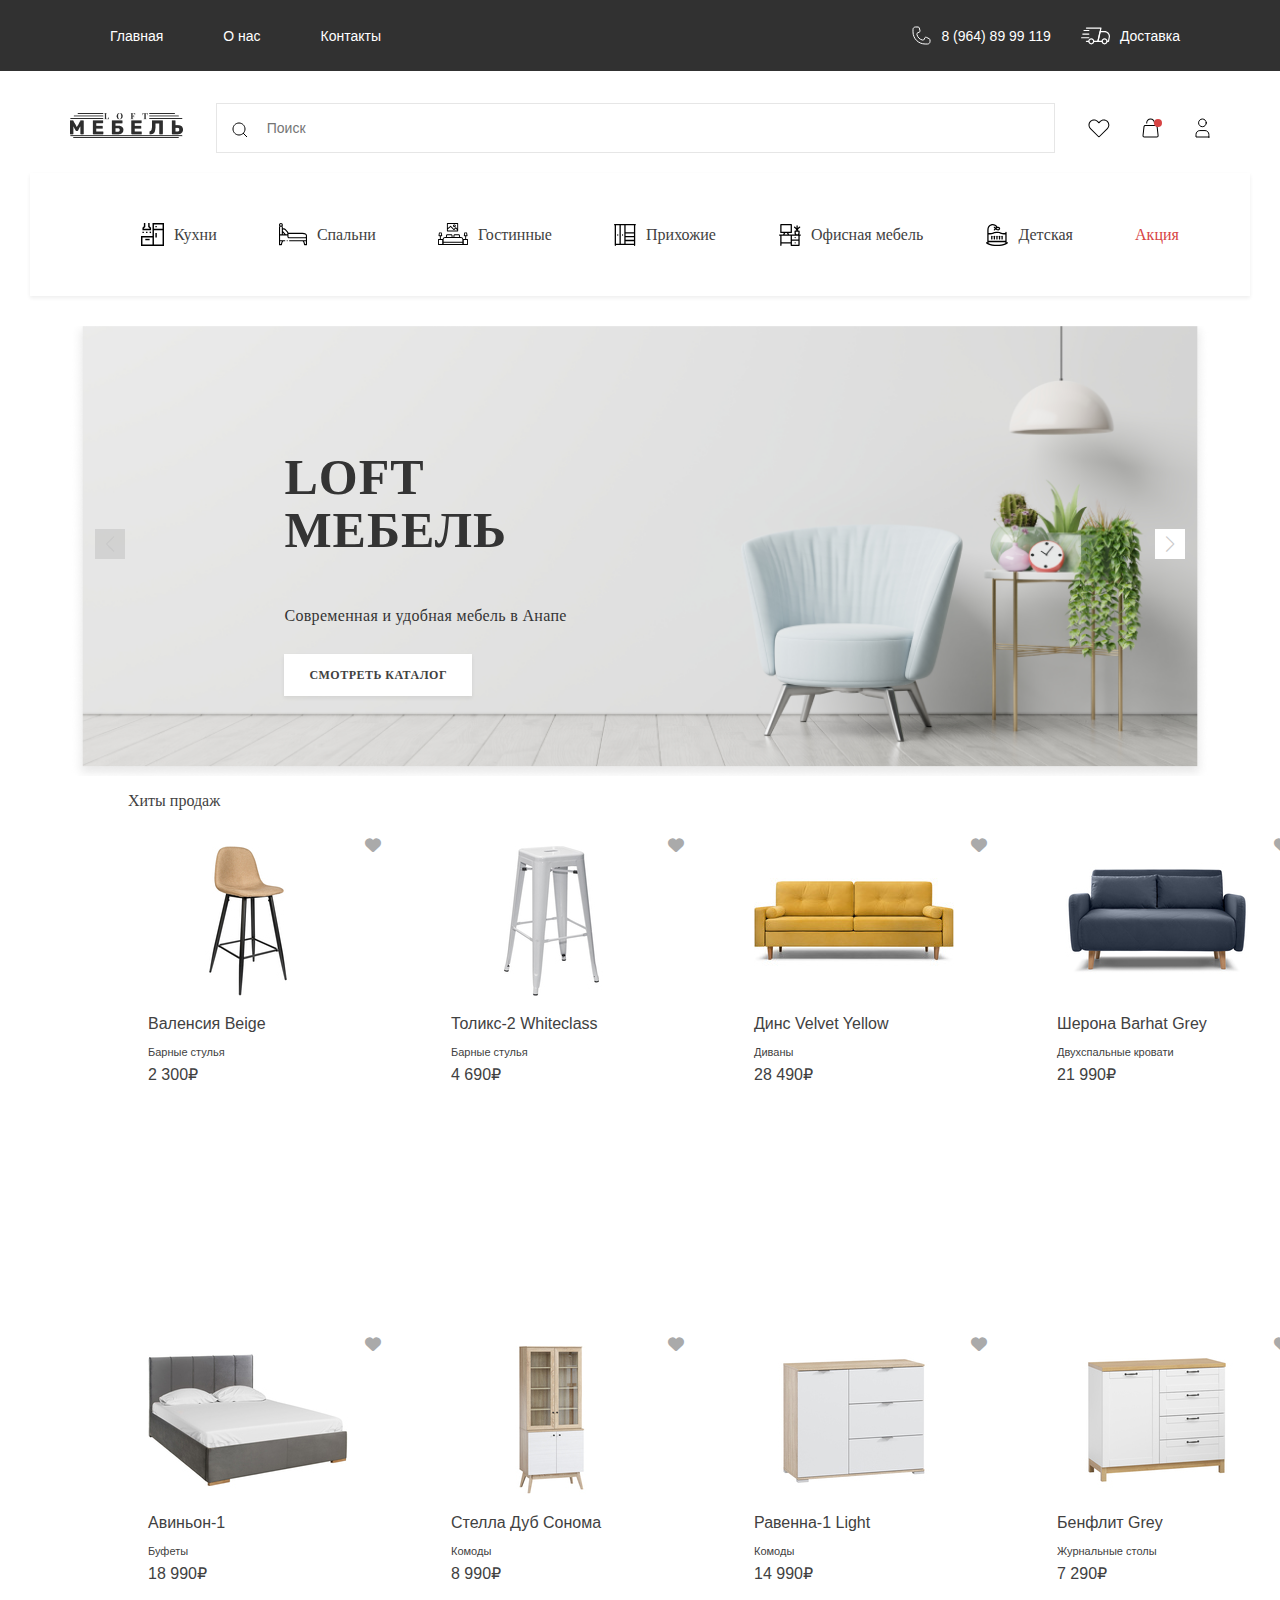
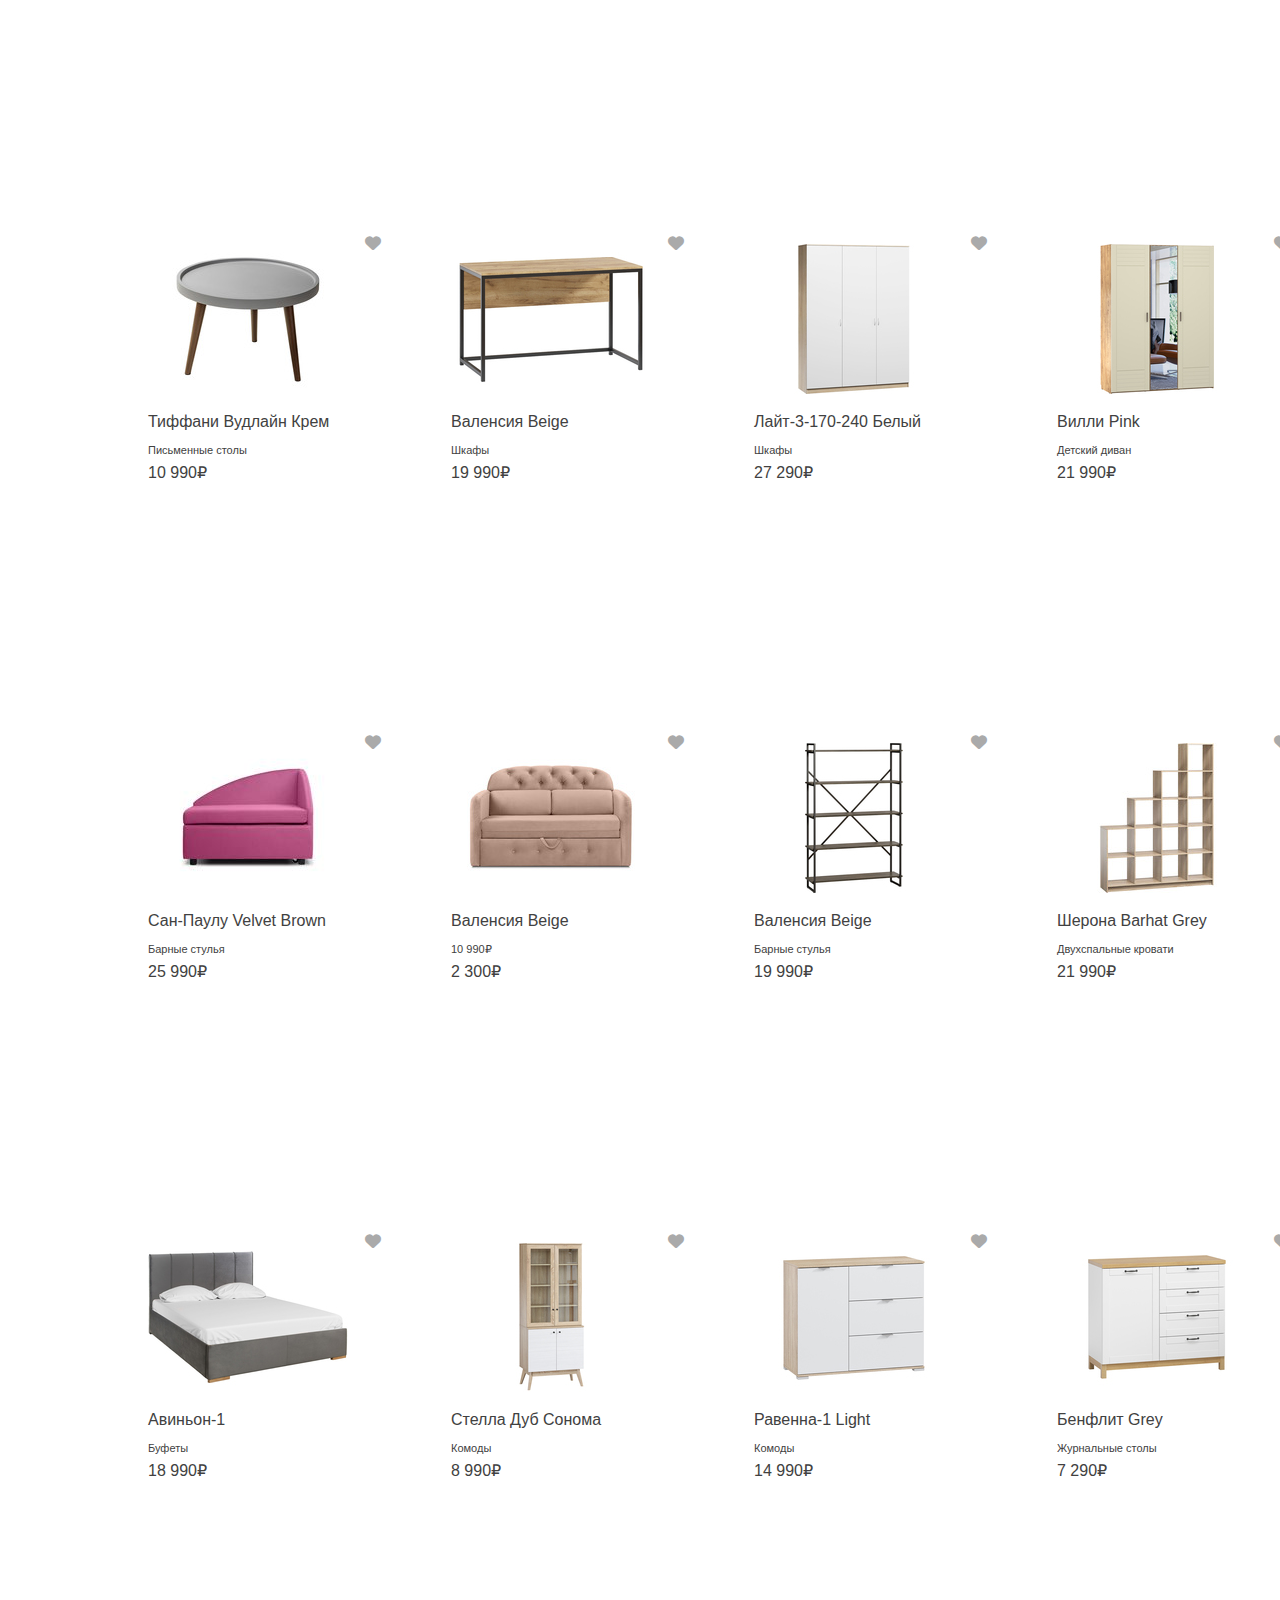
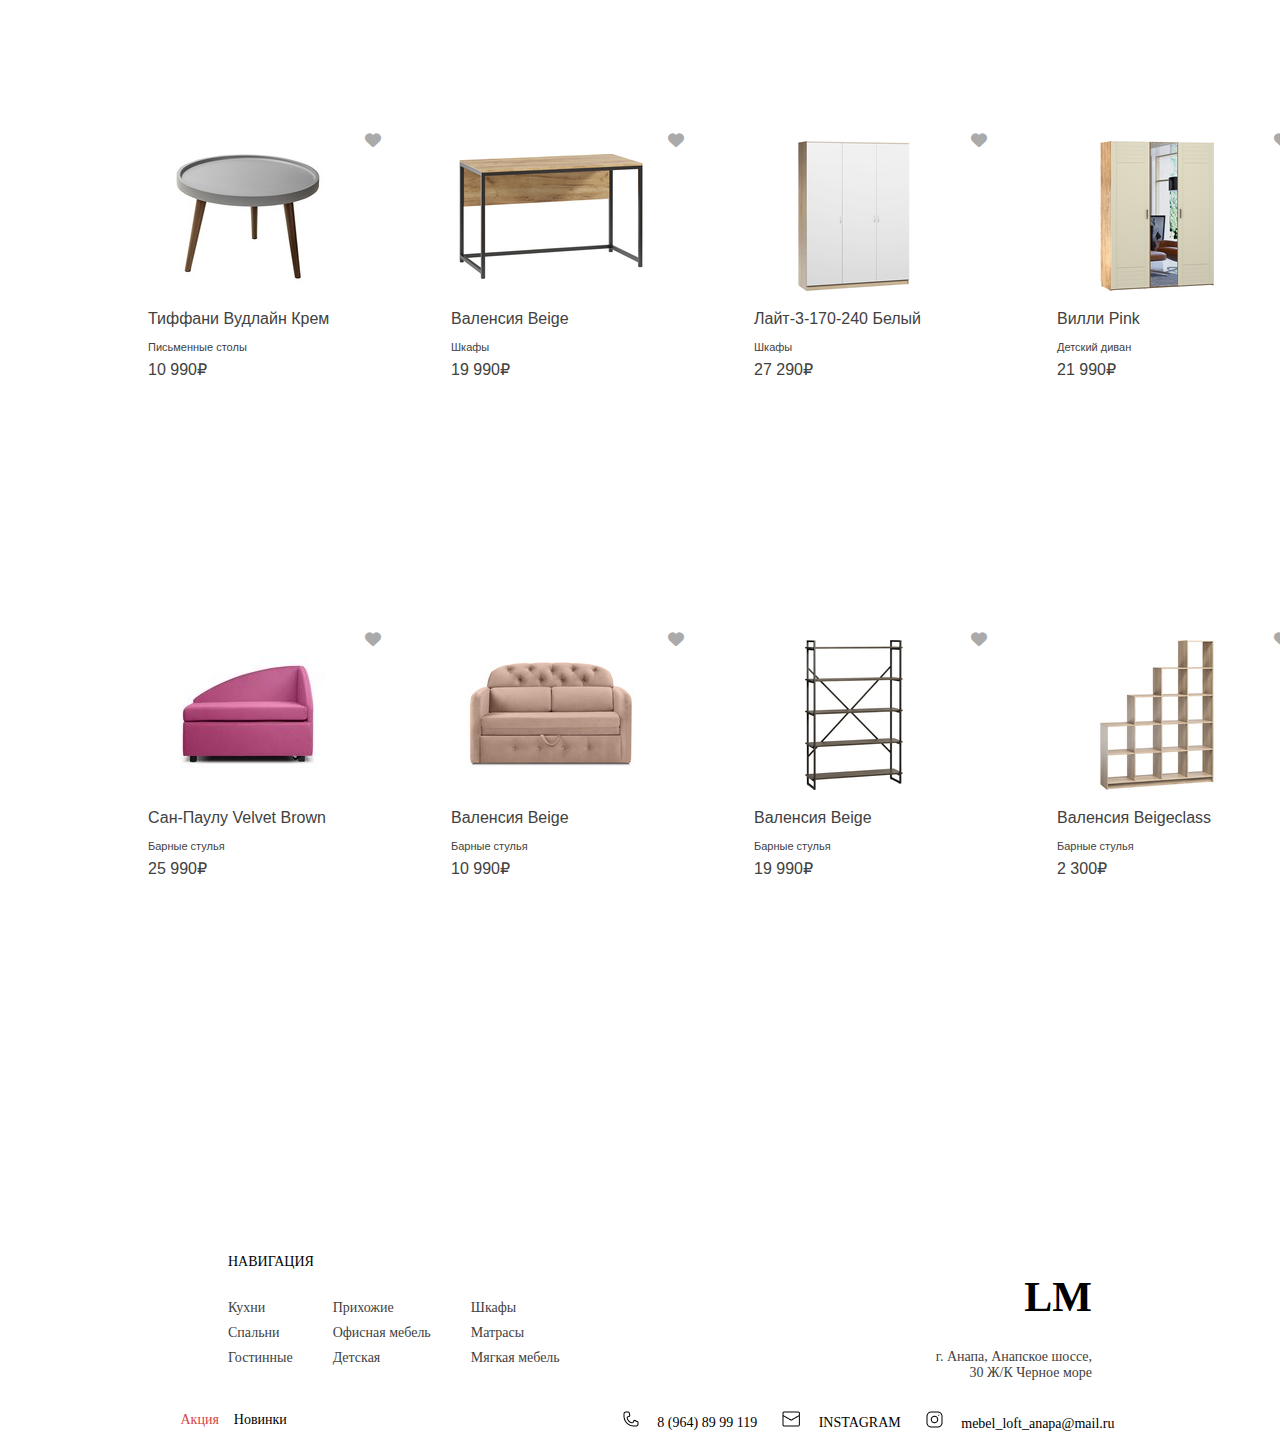
<file: index.html>
<!DOCTYPE html>
<html lang="en">

<head>
    <meta charset="UTF-8">
    <meta http-equiv="X-UA-Compatible" content="IE=edge">
    <meta name="viewport" content="width=device-width, initial-scale=1.0">
    <!-- connecting styles  -->
    <!-- font awesome -->
    <link rel="stylesheet" href="fontawesome/css/all.min.css">
    <!-- swiper css -->
    <link rel="stylesheet" href="css/swiper.css">
    <!-- main css -->
    <link rel="stylesheet" href="css/style.css">
    <!-- burger menu css -->
    <link rel="stylesheet" href="css/burger.css">
    <!-- media css -->
    <link rel="stylesheet" href="css/media.css">
    <!-- normalize -->
    <link rel="stylesheet" href="css/normalize.css">
    <!-- title of this web page -->
    <title>Soft</title>
</head>

<body>

    <!-- parent div -->
    <div class="wrapper">
        <!-- header  -->
        <header>
            <!-- !header which upper -->
            <div class="header__up">
                <div class="wrap header__up__wrap">
                    <ul class="header__up__list">
                        <li>
                            <a href="#">Главная</a> 
                        </li>
                        <li>
                            <a href="about us.html">О нас</a> 
                        </li>
                        <li>
                            <a href="#">Контакты</a> 
                        </li>
                    </ul>
                    <ul class="header__up__list">
                        <li class="header__up__list__df">
                            <img src="img/phone.svg" alt="">
                            8 (964) 89 99 119
                        </li>
                        <li class="header__up__list__df">
                            <img src="img/delivery-icon.svg" alt="">
                            Доставка
                        </li>
                    </ul>
                </div>
            </div>
            <!-- header main with logo -->
            <div class="header__down wrap">
                <!-- logo  -->
                <a href="/" class="logo__title">
                    <img src="img/LOGO.png" alt="">
                </a>
                <!-- search -->
                <input class="input__search" type="text" placeholder="Поиск">
                <img src="img/wishlist-icon.svg" alt="">
                <img src="img/cart.svg" alt="">
                <img src="img/profile-icon.svg" alt="">
            </div>
            <!-- !this is a burger menu -->
            <div class="header__middle">
                <div class="burger-menu">
                    <a href="" class="burger-menu_button">
                        <spun class="burger-menu_lines"></spun>
                    </a>
                    <nav class="burger-menu_nav">
                        <a href="#section-1" class="burger-menu_link">
                            <img src="img/burger/home.svg" alt="">
                            Главная
                        </a>
                        <a href="about us.html" class="burger-menu_link">
                            <img src="img/burger/i.svg" alt="">
                            О нас
                        </a>
                        <a href="#section-3" class="burger-menu_link">
                            <img src="img/burger/puppy.svg" alt="">
                            Контакты
                        </a>
                        <p class="category burger-menu_link">
                            Категории
                        </p>
                        <a href="#section-5" class="burger-menu_link">
                            <img src="img/burger/kitchen-icon.svg" alt="">
                            Кухни
                        </a>
                        <a href="#section-5" class="burger-menu_link">
                            <img src="img/burger/bedroom-icon.svg" alt="">
                            Спальни
                        </a>
                        <a href="#section-5" class="burger-menu_link">
                            <img src="img/burger/livingroom-icon.svg" alt="">
                            Гостинные
                        </a>
                        <a href="#section-5" class="burger-menu_link">
                            <img src="img/burger/closet-icon.svg" alt="">
                            Прихожие
                        </a>
                        <a href="#section-5" class="burger-menu_link">
                            <img src="img/burger/office-icon.svg" alt="">
                            Офисная мебель
                        </a>
                        <a href="#section-5" class="burger-menu_link">
                            <img src="img/burger/childrensroom-icon.svg" alt="">
                            Детская
                        </a>
                        <a href="#section-5" class="burger-menu_link des">
                            <img src="img/burger/Vector.svg" alt="">
                            Акция
                        </a>
                        <a href="#section-5" class="burger-menu_link">
                            <img src="img/burger/new.svg" alt="">
                            Новинки
                        </a>
                    </nav>
                    <div class="burger-menu_overlay"></div>
                </div>
            </div>
        </header>
        <!-- main -->
        <main>
            <section class="kitchen wrap">
                <ul class="kitchen__list">
                    <li>
                        <img src="img/kitchen-icon.svg" alt="">
                        Кухни
                    </li>
                    <li>
                        <img src="img/bedroom-icon.svg" alt="">
                        Спальни
                    </li>
                    <li>
                        <img src="img/livingroom-icon.svg" alt="">
                        Гостинные
                    </li>
                    <li>
                        <img src="img/closet-icon.svg" alt="">
                        Прихожие
                    </li>
                    <li>
                        <img src="img/office-icon.svg" alt="">
                        Офисная мебель
                    </li>
                    <li>
                        <img src="img/childrensroom-icon.svg" alt="">
                        Детская
                    </li>
                    <li>
                        Акция
                    </li>
                </ul>
            </section>
            <section class="slider wrap">
                <div class="swiper mySwiper">
                    <div class="swiper-wrapper">
                        <!-- first -->
                        <div class="swiper-slide slide__first df j-c-sb">
                            <div>
                                <h1 class="slider__title">
                                    loft <br>
                                    мебель
                                </h1>
                                <p class="slider__subtitle">Современная и удобная мебель в Анапе</p>
                                <a href="#" class="slider__link">
                                    СМОТРЕТЬ КАТАЛОГ
                                </a>
                            </div>
                            <div></div>
                        </div>
                        <!-- second -->
                        <div class="swiper-slide slide__second df j-c-sb">
                        <div>
                            <h1 class="slider__title" style="font-size: 35px;">
                                Современная <br>
                                и удобная мебель
                            </h1>
                            <a href="#" class="slider__link">
                                СМОТРЕТЬ КАТАЛОГ
                            </a>
                        </div>
                        <div></div>
                        </div>
                        <!-- thirth -->
                        <div class="swiper-slide slide__thirth df j-c-sb">
                            <div>
                            <h1 class="slider__title" style="font-size: 35px;">
                                Современная <br>
                                и удобная мебель
                            </h1>
                            <p class="slider__subtitle">Современная и удобная мебель в Анапе</p>
                            <a href="#" class="slider__link">
                                СМОТРЕТЬ КАТАЛОГ
                            </a>
                        </div>
                        <div></div>
                        </div>
                        <!-- forth -->
                        <div class="swiper-slide slide__fourth df j-c-sb">
                            <div>
                            <h1 class="slider__title" style="font-size: 35px;">
                                Современная <br>
                                и удобная мебель
                            </h1>
                            <p class="slider__subtitle">Современная и удобная мебель в Анапе</p>
                            <a href="#" class="slider__link">
                                СМОТРЕТЬ КАТАЛОГ
                            </a>
                        </div>
                        <div></div>
                        </div>
                    </div>
                    <div class="swiper-button-next"></div>
                    <div class="swiper-button-prev"></div>
                </div>
            </section>
            <section class="tovariy">
                <div class="container">
                    <h3 class="h3-3">Хиты продаж</h3>
                    <div class="father-div">
            
                            <div class="child-div">
                                <img class="img" src="./img/image 2.png" alt="">
                                <div class="heart heart-div db">
                                    <i class="i-class" ></i> 
                                </div>
                                <h2>Валенсия Beige </h2>
                                <p>Барные стулья</p>
                                <h5>2 300₽</h5>
                                <div class="size">
                                    <p>Размеры</p>
                                    <form id="form" action="#">
                                        <div class="df">
                                            <div>
                                                <p>ШИРИНА</p>
                                                <input type="number" value="5" placeholder="СМ">
                                            </div>
                                            <div>
                                                <p>ГЛУБИНА</p>
                                                <input type="number" class="input" placeholder="СМ">
                                            </div>
                                            <div>
                                                <p>ВЫСОТА</p>
                                                <input type="number" class="input" placeholder="СМ">
                                            </div>
                                        </div>
                                            <button type="submit">Добавить в корзину</button>
                                    </form>
                                </div>
                            </div>
                            <div class="child-div">
                                <img class="img" src="./img/image 2 (1).png" alt="">
                                <div class="heart heart-div">
                                    <i class="i-class" ></i>
                                </div>
                                <h2>Толикс-2 Whiteclass</h2>
                                <p>Барные стулья</p>
                                <h5>4 690₽</h5>
                                <div class="size">
                                    <p>Размеры</p>
                                    <div class="df">
                                        <div>
                                            <p>ШИРИНА</p>
                                            <input type="number" class="input" placeholder="СМ">
                                        </div>
                                        <div>
                                            <p>ГЛУБИНА</p>
                                            <input type="number" class="input" placeholder="СМ">
                                        </div>
                                        <div>
                                            <p>ВЫСОТА</p>
                                            <input type="number" class="input" placeholder="СМ">
                                        </div>
                                    </div>
                                    <button>Добавить в корзину</button>
                                </div>
                                
                            </div>
                            <div class="child-div">
                                <img class="img" src="./img/image 2 (2).png" alt="">
                                <div class="heart heart-div">
                                    <i class="i-class" ></i>
                                </div>
                                <h2>Динс Velvet Yellow</h2>
                                <p>Диваны</p>
                                <h5>28 490₽</h5>
                                <div class="size">
                                    <p>Размеры</p>
                                    <div class="df">
                                        <div>
                                            <p>ШИРИНА</p>
                                            <input type="number" class="input" placeholder="СМ">
                                        </div>
                                        <div>
                                            <p>ГЛУБИНА</p>
                                            <input type="number" class="input" placeholder="СМ">
                                        </div>
                                        <div>
                                            <p>ВЫСОТА</p>
                                            <input type="number" class="input" placeholder="СМ">
                                        </div>
                                    </div>
                                    <button>Добавить в корзину</button>
                                </div>
                            </div>
                            <div class="child-div">
                                <img class="img" src="./img/image 2 (3).png" alt="">
                                <div class="heart heart-div">
                                    <i class="i-class" ></i>
                                </div>
                                <h2>Шерона Barhat Grey</h2>
                                <p>Двухспальные кровати</p>
                                <h5>21 990₽</h5>
                                <div class="size">
                                    <p>Размеры</p>
                                    <div class="df">
                                        <div>
                                            <p>ШИРИНА</p>
                                            <input type="number" class="input" placeholder="СМ">
                                        </div>
                                        <div>
                                            <p>ГЛУБИНА</p>
                                            <input type="number" class="input" placeholder="СМ">
                                        </div>
                                        <div>
                                            <p>ВЫСОТА</p>
                                            <input type="number" class="input" placeholder="СМ">
                                        </div>
                                    </div>
                                    <button>Добавить в корзину</button>
                                </div>
                            </div>
            
            
            
                            <div class="child-div">
                                <img class="img" src="./img/image 2 (4).png" alt="">
                                <div class="heart heart-div">
                                    <i class="i-class" ></i>
                                </div>
                                <h2>Авиньон-1</h2>
                                <p>Буфеты</p>
                                <h5>18 990₽</h5>
                                <div class="size">
                                    <p>Размеры</p>
                                    <div class="df">
                                        <div>
                                            <p>ШИРИНА</p>
                                            <input type="number" class="input" placeholder="СМ">
                                        </div>
                                        <div>
                                            <p>ГЛУБИНА</p>
                                            <input type="number" class="input" placeholder="СМ">
                                        </div>
                                        <div>
                                            <p>ВЫСОТА</p>
                                            <input type="number" class="input" placeholder="СМ">
                                        </div>
                                    </div>
                                    <button>Добавить в корзину</button>
                                </div>
                            </div>
                            <div class="child-div">
                                <img class="img" src="./img/image 2 (15).png" alt="">
                                <div class="heart heart-div">
                                    <i class="i-class" ></i>
                                </div>
                                <h2>Стелла Дуб Сонома</h2>
                                <p>Комоды</p>
                                <h5>8 990₽</h5>
                                <div class="size">
                                    <p>Размеры</p>
                                    <div class="df">
                                        <div>
                                            <p>ШИРИНА</p>
                                            <input type="number" class="input" placeholder="СМ">
                                        </div>
                                        <div>
                                            <p>ГЛУБИНА</p>
                                            <input type="number" class="input" placeholder="СМ">
                                        </div>
                                        <div>
                                            <p>ВЫСОТА</p>
                                            <input type="number" class="input" placeholder="СМ">
                                        </div>
                                    </div>
                                    <button>Добавить в корзину</button>
                                </div>
                            </div>
                            <div class="child-div">
                                <img class="img" src="./img/image 2 (6).png" alt="">
                                <div class="heart heart-div">
                                    <i class="i-class" ></i>
                                </div>
                                <h2>Равенна-1 Light</h2>
                                <p>Комоды</p>
                                <h5>14 990₽</h5>
                                <div class="size">
                                    <p>Размеры</p>
                                    <div class="df">
                                        <div>
                                            <p>ШИРИНА</p>
                                            <input type="number" class="input" placeholder="СМ">
                                        </div>
                                        <div>
                                            <p>ГЛУБИНА</p>
                                            <input type="number" class="input" placeholder="СМ">
                                        </div>
                                        <div>
                                            <p>ВЫСОТА</p>
                                            <input type="number" class="input" placeholder="СМ">
                                        </div>
                                    </div>
                                    <button>Добавить в корзину</button>
                                </div>
                            </div>
                            <div class="child-div">
                                <img class="img" src="./img/image 2 (7).png" alt="">
                                <div class="heart heart-div">
                                    <i class="i-class" ></i>
                                </div>
                                <h2>Бенфлит Grey</h2>
                                <p>Журнальные столы</p>
                                <h5>7 290₽</h5>
                                <div class="size">
                                    <p>Размеры</p>
                                    <div class="df">
                                        <div>
                                            <p>ШИРИНА</p>
                                            <input type="number" class="input" placeholder="СМ">
                                        </div>
                                        <div>
                                            <p>ГЛУБИНА</p>
                                            <input type="number" class="input" placeholder="СМ">
                                        </div>
                                        <div>
                                            <p>ВЫСОТА</p>
                                            <input type="number" class="input" placeholder="СМ">
                                        </div>
                                    </div>
                                    <button>Добавить в корзину</button>
                                </div>
                            </div>
            
            
            
                            <div class="child-div">
                                <img class="img" src="./img/image 2 (8).png" alt="">
                                <div class="heart heart-div">
                                    <i class="i-class" ></i>
                                </div>
                                <h2>Тиффани Вудлайн Крем</h2>
                                <p>Письменные столы</p>
                                <h5>10 990₽</h5>
                                <div class="size">
                                    <p>Размеры</p>
                                    <div class="df">
                                        <div>
                                            <p>ШИРИНА</p>
                                            <input type="number" class="input" placeholder="СМ">
                                        </div>
                                        <div>
                                            <p>ГЛУБИНА</p>
                                            <input type="number" class="input" placeholder="СМ">
                                        </div>
                                        <div>
                                            <p>ВЫСОТА</p>
                                            <input type="number" class="input" placeholder="СМ">
                                        </div>
                                    </div>
                                    <button>Добавить в корзину</button>
                                </div>
                            </div>
                            <div class="child-div">
                                <img class="img" src="./img/image 2 (24).png" alt="">
                                <div class="heart heart-div">
                                    <i class="i-class" ></i>
                                </div>
                                <h2>Валенсия Beige</h2>
                                <p>Шкафы</p>
                                <h5>19 990₽</h5>
                                <div class="size">
                                    <p>Размеры</p>
                                    <div class="df">
                                        <div>
                                            <p>ШИРИНА</p>
                                            <input type="number" class="input" placeholder="СМ">
                                        </div>
                                        <div>
                                            <p>ГЛУБИНА</p>
                                            <input type="number" class="input" placeholder="СМ">
                                        </div>
                                        <div>
                                            <p>ВЫСОТА</p>
                                            <input type="number" class="input" placeholder="СМ">
                                        </div>
                                    </div>
                                    <button>Добавить в корзину</button>
                                </div>
                            </div>
                            <div class="child-div">
                                <img class="img" src="./img/image 2 (9).png" alt="">
                                <div class="heart heart-div">
                                    <i class="i-class" ></i>
                                </div>
                                <h2>Лайт-3-170-240 Белый</h2>
                                <p>Шкафы</p>
                                <h5>27 290₽</h5>
                                <div class="size">
                                    <p>Размеры</p>
                                    <div class="df">
                                        <div>
                                            <p>ШИРИНА</p>
                                            <input type="number" class="input" placeholder="СМ">
                                        </div>
                                        <div>
                                            <p>ГЛУБИНА</p>
                                            <input type="number" class="input" placeholder="СМ">
                                        </div>
                                        <div>
                                            <p>ВЫСОТА</p>
                                            <input type="number" class="input" placeholder="СМ">
                                        </div>
                                    </div>
                                    <button>Добавить в корзину</button>
                                </div>
                            </div>
                            <div class="child-div">
                                <img class="img" src="./img/image 2 (10).png" alt="">
                                <div class="heart heart-div">
                                    <i class="i-class" ></i>
                                </div>
                                <h2>Вилли Pink</h2>
                                <p>Детский диван</p>
                                <h5>21 990₽</h5>
                                <div class="size">
                                    <p>Размеры</p>
                                    <div class="df">
                                        <div>
                                            <p>ШИРИНА</p>
                                            <input type="number" class="input" placeholder="СМ">
                                        </div>
                                        <div>
                                            <p>ГЛУБИНА</p>
                                            <input type="number" class="input" placeholder="СМ">
                                        </div>
                                        <div>
                                            <p>ВЫСОТА</p>
                                            <input type="number" class="input" placeholder="СМ">
                                        </div>
                                    </div>
                                    <button>Добавить в корзину</button>
                                </div>
                            </div>
            
            
            
                            <div class="child-div">
                                <img class="img" src="./img/image 2 (11).png" alt="">
                                <div class="heart heart-div">
                                    <i class="i-class" ></i>
                                </div>
                                <h2>Сан-Паулу Velvet Brown</h2>
                                <p>Барные стулья</p>
                                <h5>25 990₽</h5>
                                <div class="size">
                                    <p>Размеры</p>
                                    <div class="df">
                                        <div>
                                            <p>ШИРИНА</p>
                                            <input type="number" class="input" placeholder="СМ">
                                        </div>
                                        <div>
                                            <p>ГЛУБИНА</p>
                                            <input type="number" class="input" placeholder="СМ">
                                        </div>
                                        <div>
                                            <p>ВЫСОТА</p>
                                            <input type="number" class="input" placeholder="СМ">
                                        </div>
                                    </div>
                                    <button>Добавить в корзину</button>
                                </div>
                            </div>
                            <div class="child-div">
                                <img class="img" src="./img/image 2 (22).png" alt="">
                                <div class="heart heart-div">
                                    <i class="i-class" ></i>
                                </div>
                                <h2>Валенсия Beige</h2>
                                <p>10 990₽</p>
                                <h5>2 300₽</h5>
                                <div class="size">
                                    <p>Размеры</p>
                                    <div class="df">
                                        <div>
                                            <p>ШИРИНА</p>
                                            <input type="number" class="input" placeholder="СМ">
                                        </div>
                                        <div>
                                            <p>ГЛУБИНА</p>
                                            <input type="number" class="input" placeholder="СМ">
                                        </div>
                                        <div>
                                            <p>ВЫСОТА</p>
                                            <input type="number" class="input" placeholder="СМ">
                                        </div>
                                    </div>
                                    <button>Добавить в корзину</button>
                                </div>
                            </div>
                            <div class="child-div">
                                <img class="img" src="./img/image 2 (23).png" alt="">
                                <div class="heart heart-div">
                                    <i class="i-class" ></i>
                                </div>
                                <h2>Валенсия Beige</h2>
                                <p>Барные стулья</p>
                                <h5>19 990₽</h5>
                                <div class="size">
                                    <p>Размеры</p>
                                    <div class="df">
                                        <div>
                                            <p>ШИРИНА</p>
                                            <input type="number" class="input" placeholder="СМ">
                                        </div>
                                        <div>
                                            <p>ГЛУБИНА</p>
                                            <input type="number" class="input" placeholder="СМ">
                                        </div>
                                        <div>
                                            <p>ВЫСОТА</p>
                                            <input type="number" class="input" placeholder="СМ">
                                        </div>
                                    </div>
                                    <button>Добавить в корзину</button>
                                </div>
                            </div>
                            <div class="child-div">
                                <img class="img" src="./img/image 2 (13).png" alt="">
                                <div class="heart heart-div">
                                    <i class="i-class" ></i>
                                </div>
                                <h2>Шерона Barhat Grey</h2>
                                <p>Двухспальные кровати</p>
                                <h5>21 990₽</h5>
                                <div class="size">
                                    <p>Размеры</p>
                                    <div class="df">
                                        <div>
                                            <p>ШИРИНА</p>
                                            <input type="number" class="input" placeholder="СМ">
                                        </div>
                                        <div>
                                            <p>ГЛУБИНА</p>
                                            <input type="number" class="input" placeholder="СМ">
                                        </div>
                                        <div>
                                            <p>ВЫСОТА</p>
                                            <input type="number" class="input" placeholder="СМ">
                                        </div>
                                    </div>
                                    <button>Добавить в корзину</button>
                                </div>
                            </div>
            
            
            
                            <div class="child-div">
                                <img class="img" src="./img/image 2 (4).png" alt="">
                                <div class="heart heart-div">
                                    <i class="i-class" ></i>
                                </div>
                                <h2>Авиньон-1</h2>
                                <p>Буфеты</p>
                                <h5>18 990₽</h5>
                                <div class="size">
                                    <p>Размеры</p>
                                    <div class="df">
                                        <div>
                                            <p>ШИРИНА</p>
                                            <input type="number" class="input" placeholder="СМ">
                                        </div>
                                        <div>
                                            <p>ГЛУБИНА</p>
                                            <input type="number" class="input" placeholder="СМ">
                                        </div>
                                        <div>
                                            <p>ВЫСОТА</p>
                                            <input type="number" class="input" placeholder="СМ">
                                        </div>
                                    </div>
                                    <button>Добавить в корзину</button>
                                </div>
                            </div>
                            <div class="child-div">
                                <img class="img" src="./img/image 2 (15).png" alt="">
                                <div class="heart heart-div">
                                    <i class="i-class" ></i>
                                </div>
                                <h2>Стелла Дуб Сонома</h2>
                                <p>Комоды</p>
                                <h5>8 990₽</h5>
                                <div class="size">
                                    <p>Размеры</p>
                                    <div class="df">
                                        <div>
                                            <p>ШИРИНА</p>
                                            <input type="number" class="input" placeholder="СМ">
                                        </div>
                                        <div>
                                            <p>ГЛУБИНА</p>
                                            <input type="number" class="input" placeholder="СМ">
                                        </div>
                                        <div>
                                            <p>ВЫСОТА</p>
                                            <input type="number" class="input" placeholder="СМ">
                                        </div>
                                    </div>
                                    <button>Добавить в корзину</button>
                                </div>
                            </div>
                            <div class="child-div">
                                <img class="img" src="./img/image 2 (6).png" alt="">
                                <div class="heart heart-div">
                                    <i class="i-class" ></i>
                                </div>
                                <h2>Равенна-1 Light</h2>
                                <p>Комоды</p>
                                <h5>14 990₽</h5>
                                <div class="size">
                                    <p>Размеры</p>
                                    <div class="df">
                                        <div>
                                            <p>ШИРИНА</p>
                                            <input type="number" class="input" placeholder="СМ">
                                        </div>
                                        <div>
                                            <p>ГЛУБИНА</p>
                                            <input type="number" class="input" placeholder="СМ">
                                        </div>
                                        <div>
                                            <p>ВЫСОТА</p>
                                            <input type="number" class="input" placeholder="СМ">
                                        </div>
                                    </div>
                                    <button>Добавить в корзину</button>
                                </div>
                            </div>
                            <div class="child-div">
                                <img class="img" src="./img/image 2 (7).png" alt="">
                                <div class="heart heart-div">
                                    <i class="i-class" ></i>
                                </div>
                                <h2>Бенфлит Grey</h2>
                                <p>Журнальные столы</p>
                                <h5>7 290₽</h5>
                                <div class="size">
                                    <p>Размеры</p>
                                    <div class="df">
                                        <div>
                                            <p>ШИРИНА</p>
                                            <input type="number" class="input" placeholder="СМ">
                                        </div>
                                        <div>
                                            <p>ГЛУБИНА</p>
                                            <input type="number" class="input" placeholder="СМ">
                                        </div>
                                        <div>
                                            <p>ВЫСОТА</p>
                                            <input type="number" class="input" placeholder="СМ">
                                        </div>
                                    </div>
                                    <button>Добавить в корзину</button>
                                </div>
                            </div>
            
            
            
                            <div class="child-div">
                                <img class="img" src="./img/image 2 (8).png" alt="">
                                <div class="heart heart-div">
                                    <i class="i-class" ></i>
                                </div>
                                <h2>Тиффани Вудлайн Крем</h2>
                                <p>Письменные столы</p>
                                <h5>10 990₽</h5>
                                <div class="size">
                                    <p>Размеры</p>
                                    <div class="df">
                                        <div>
                                            <p>ШИРИНА</p>
                                            <input type="number" class="input" placeholder="СМ">
                                        </div>
                                        <div>
                                            <p>ГЛУБИНА</p>
                                            <input type="number" class="input" placeholder="СМ">
                                        </div>
                                        <div>
                                            <p>ВЫСОТА</p>
                                            <input type="number" class="input" placeholder="СМ">
                                        </div>
                                    </div>
                                    <button>Добавить в корзину</button>
                                </div>
                            </div>
                            <div class="child-div">
                                <img class="img" src="./img/image 2 (24).png" alt="">
                                <div class="heart heart-div">
                                    <i class="i-class" ></i>
                                </div>
                                <h2>Валенсия Beige</h2>
                                <p>Шкафы</p>
                                <h5>19 990₽</h5>
                                <div class="size">
                                    <p>Размеры</p>
                                    <div class="df">
                                        <div>
                                            <p>ШИРИНА</p>
                                            <input type="number" class="input" placeholder="СМ">
                                        </div>
                                        <div>
                                            <p>ГЛУБИНА</p>
                                            <input type="number" class="input" placeholder="СМ">
                                        </div>
                                        <div>
                                            <p>ВЫСОТА</p>
                                            <input type="number" class="input" placeholder="СМ">
                                        </div>
                                    </div>
                                    <button>Добавить в корзину</button>
                                </div>
                            </div>
                            <div class="child-div">
                                <img class="img" src="./img/image 2 (9).png" alt="">
                                <div class="heart heart-div">
                                    <i class="i-class" ></i>
                                </div>
                                <h2>Лайт-3-170-240 Белый</h2>
                                <p>Шкафы</p>
                                <h5>27 290₽</h5>
                                <div class="size">
                                    <p>Размеры</p>
                                    <div class="df">
                                        <div>
                                            <p>ШИРИНА</p>
                                            <input type="number" class="input" placeholder="СМ">
                                        </div>
                                        <div>
                                            <p>ГЛУБИНА</p>
                                            <input type="number" class="input" placeholder="СМ">
                                        </div>
                                        <div>
                                            <p>ВЫСОТА</p>
                                            <input type="number" class="input" placeholder="СМ">
                                        </div>
                                    </div>
                                    <button>Добавить в корзину</button>
                                </div>
                            </div>
                            <div class="child-div">
                                <img class="img" src="./img/image 2 (10).png" alt="">
                                <div class="heart heart-div">
                                    <i class="i-class" ></i>
                                </div>
                                <h2>Вилли Pink</h2>
                                <p>Детский диван</p>
                                <h5>21 990₽</h5>
                                <div class="size">
                                    <p>Размеры</p>
                                    <div class="df">
                                        <div>
                                            <p>ШИРИНА</p>
                                            <input type="number" class="input" placeholder="СМ">
                                        </div>
                                        <div>
                                            <p>ГЛУБИНА</p>
                                            <input type="number" class="input" placeholder="СМ">
                                        </div>
                                        <div>
                                            <p>ВЫСОТА</p>
                                            <input type="number" class="input" placeholder="СМ">
                                        </div>
                                    </div>
                                    <button>Добавить в корзину</button>
                                </div>
                            </div>
            
            
            
                            <div class="child-div">
                                <img class="img" src="./img/image 2 (11).png" alt="">
                                <div class="heart heart-div">
                                    <i class="i-class" ></i>
                                </div>
                                <h2>Сан-Паулу Velvet Brown</h2>
                                <p>Барные стулья</p>
                                <h5>25 990₽</h5>
                                <div class="size">
                                    <p>Размеры</p>
                                    <div class="df">
                                        <div>
                                            <p>ШИРИНА</p>
                                            <input type="number" class="input" placeholder="СМ">
                                        </div>
                                        <div>
                                            <p>ГЛУБИНА</p>
                                            <input type="number" class="input" placeholder="СМ">
                                        </div>
                                        <div>
                                            <p>ВЫСОТА</p>
                                            <input type="number" class="input" placeholder="СМ">
                                        </div>
                                    </div>
                                    <button>Добавить в корзину</button>
                                </div>
                            </div>
                            <div class="child-div">
                                <img class="img" src="./img/image 2 (22).png" alt="">
                                <div class="heart heart-div">
                                    <i class="i-class" ></i>
                                </div>
                                <h2>Валенсия Beige</h2>
                                <p>Барные стулья</p>
                                <h5>10 990₽</h5>
                                <div class="size">
                                    <p>Размеры</p>
                                    <div class="df">
                                        <div>
                                            <p>ШИРИНА</p>
                                            <input type="number" class="input" placeholder="СМ">
                                        </div>
                                        <div>
                                            <p>ГЛУБИНА</p>
                                            <input type="number" class="input" placeholder="СМ">
                                        </div>
                                        <div>
                                            <p>ВЫСОТА</p>
                                            <input type="number" class="input" placeholder="СМ">
                                        </div>
                                    </div>
                                    <button>Добавить в корзину</button>
                                </div>
                            </div>
                            <div class="child-div">
                                <img class="img" src="./img/image 2 (23).png" alt="">
                                <div class="heart heart-div">
                                    <i class="i-class" ></i>
                                </div>
                                <h2>Валенсия Beige</h2>
                                <p>Барные стулья</p>
                                <h5>19 990₽     </h5>
                                <div class="size">
                                    <p>Размеры</p>
                                    <div class="df">
                                        <div>
                                            <p>ШИРИНА</p>
                                            <input type="number" class="input" placeholder="СМ">
                                        </div>
                                        <div>
                                            <p>ГЛУБИНА</p>
                                            <input type="number" class="input" placeholder="СМ">
                                        </div>
                                        <div>
                                            <p>ВЫСОТА</p>
                                            <input type="number" class="input" placeholder="СМ">
                                        </div>
                                    </div>
                                    <button>Добавить в корзину</button>
                                </div>
                            </div>
                            <div class="child-div">
                                <img class="img" src="./img/image 2 (13).png" alt="">
                                <div class="heart heart-div">
                                    <i class="i-class" ></i>
                                </div>
                                <h2>Валенсия Beigeclass</h2>
                                <p>Барные стулья</p>
                                <h5>2 300₽</h5>
                                <div class="size">
                                    <p>Размеры</p>
                                    <div class="df">
                                        <div>
                                            <p>ШИРИНА</p>
                                            <input type="number" class="input" placeholder="СМ">
                                        </div>
                                        <div>
                                            <p>ГЛУБИНА</p>
                                            <input type="number" class="input" placeholder="СМ">
                                        </div>
                                        <div>
                                            <p>ВЫСОТА</p>
                                            <input type="number" class="input" placeholder="СМ">
                                        </div>
                                    </div>
                                    <button>Добавить в корзину</button>
                                </div>
                            </div>
            </section>
        </main>
        <footer class="footer-1">
            <div class="df j-c-sb"> 
                <div class="footer-div1">
                    <h1>НАВИГАЦИЯ</h1>
                    <div class="ul-div df">
                        <ul>
                            <li>Кухни</li>
                            <li>Спальни</li>
                            <li>Гостинные</li>
                        </ul>
                        <ul>
                            <li>Прихожие</li>
                            <li>Офисная мебель</li>
                            <li>Детская</li>
                        </ul>
                        <ul>
                            <li>Шкафы</li>
                            <li>Матрасы</li>
                            <li>Мягкая мебель</li>
                        </ul>
                    </div>
                </div>
                <div class="footer-div2">
                    <h1>LM</h1>
                    <p>г. Анапа, Анапское шоссе, <br>
                        30 Ж/К Черное море
                        </p>
                </div>
            </div>
            <div class="df j-c-sb"> 
                <div class="footer-div11">
                    <div class="ul-div df">
                        <ul class="df">
                            <li>Акция</li>
                            <li>Новинки</li>
                        </ul>
                    </div>
                </div>
                <div class="footer-div22">
                    <ul class="df">
                        <li><img src="./img/phone.png" alt=""> 8 (964) 89 99 119</li>
                        <li><img src="./img/mail.png" alt=""> INSTAGRAM</li>
                        <li><img src="./img/inst.png" alt=""> mebel_loft_anapa@mail.ru</li>
                    </ul>
                </div>
            </div>
            </footer>
    </div>



    <script src="fontawesome/js/all.min.js"></script>
    <script src="js/swiper.js"></script>
    <script src="js/jquery.js"></script>
    <script src="js/main.js"></script>
</body>

</html>
</file>
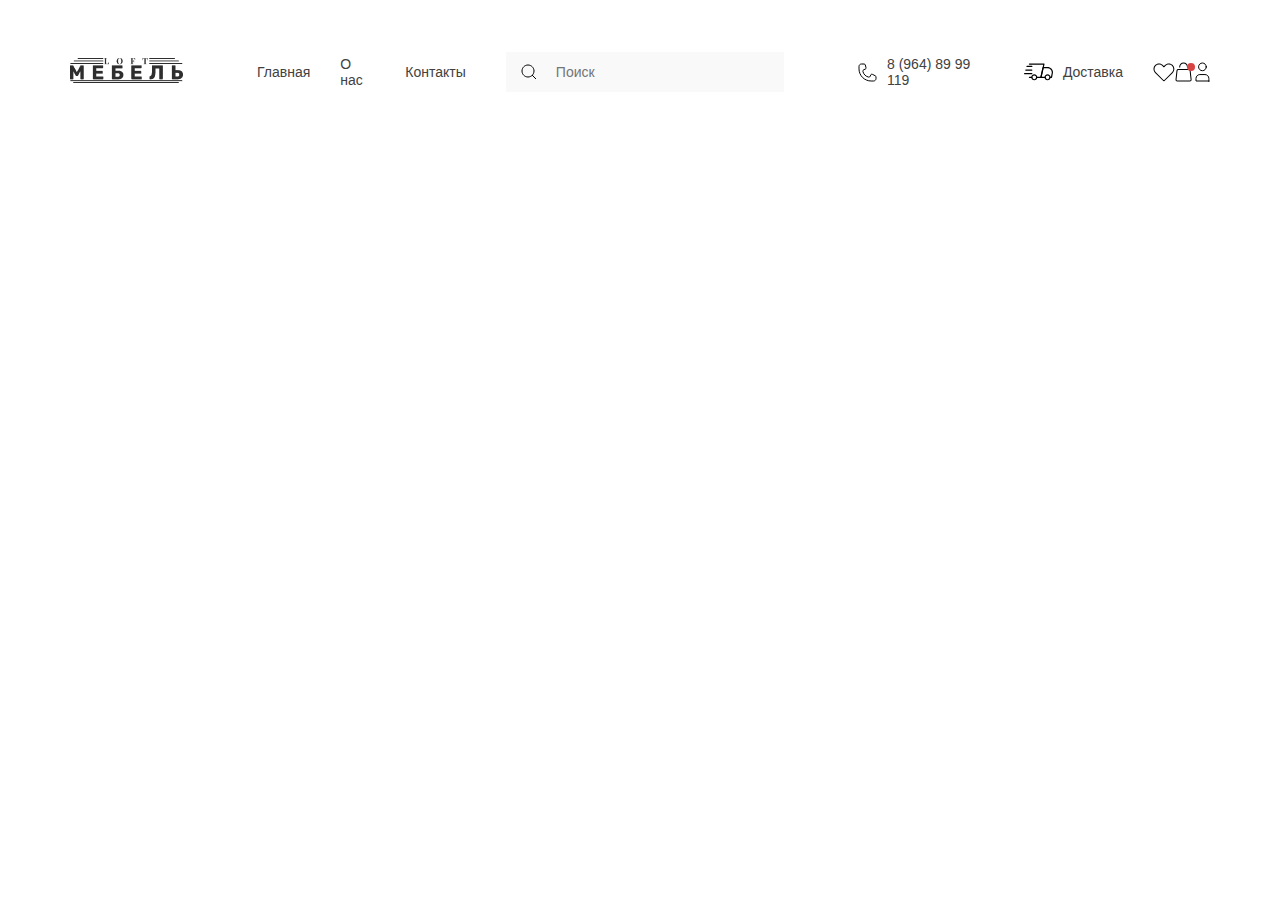
<file: about us.html>
<!DOCTYPE html>
<html lang="en">
    <head>
        <meta charset="UTF-8">
        <meta http-equiv="X-UA-Compatible" content="IE=edge">
        <meta name="viewport" content="width=device-width, initial-scale=1.0">
        <!-- fonts  -->
        <link rel="preconnect" href="https://fonts.googleapis.com">
        <link rel="preconnect" href="https://fonts.gstatic.com" crossorigin>
        <link href="https://fonts.googleapis.com/css2?family=Playfair+Display&display=swap" rel="stylesheet">
        <!-- end fonts -->
        <link rel="stylesheet" href="css/swiper.css">
        <link rel="stylesheet" href="css/style.css">
        <link rel="stylesheet" href="css/burger.css">
        <link rel="stylesheet" href="css/media.css">
        <link rel="stylesheet" href="css/about.css">

        <title>Soft</title>
    </head>
<body>
    <div class="wrapper">
        <header>
            <div class="header__down wrap">
                <a href="/" class="logo__title">
                    <img src="img/LOGO.png" alt="">
                </a>
                <ul class="header__up__list">
                    <li>
                        <a href="/" style="margin: 0;">Главная</a> 
                    </li>
                    <li>
                        <a href="about us.html" style="margin: 0;">О нас</a> 
                    </li>
                    <li style=" padding-right: 40px; margin: 0;">
                        <a href="#" style="margin: 0;">Контакты</a> 
                    </li>
                </ul>
                <input class="input__search" type="text" placeholder="Поиск">
                <ul class="header__up__list">
                    <li class="header__up__list__df">
                        <img src="img/phone black.svg" alt="">           
                        8 (964) 89 99 119
                    </li>
                    <li class="header__up__list__df">
                        <img src="img/delivery-icon black.svg" style="color: #000000;" alt="">
                        Доставка
                    </li>
                </ul>
                <img src="img/wishlist-icon.svg" alt="">
                <img src="img/cart.svg" alt="">
                <img src="img/profile-icon.svg" alt="">
            </div>
            <div class="header__middle">
                <div class="burger-menu">
                    <a href="" class="burger-menu_button">
                        <spun class="burger-menu_lines"></spun>
                    </a>
                    <nav class="burger-menu_nav">
                        <a href="#section-1" class="burger-menu_link">
                            <img src="img/burger/home.svg" alt="">
                            Главная
                        </a>
                        <a href="#section-2" class="burger-menu_link">
                            <img src="img/burger/i.svg" alt="">
                            О нас
                        </a>
                        <a href="#section-3" class="burger-menu_link">
                            <img src="img/burger/puppy.svg" alt="">
                            Контакты
                        </a>
                        <p class="category burger-menu_link">
                            Категории
                        </p>
                        <a href="#section-5" class="burger-menu_link">
                            <img src="img/burger/kitchen-icon.svg" alt="">
                            Кухни
                        </a>
                        <a href="#section-5" class="burger-menu_link">
                            <img src="img/burger/bedroom-icon.svg" alt="">
                            Спальни
                        </a>
                        <a href="#section-5" class="burger-menu_link">
                            <img src="img/burger/livingroom-icon.svg" alt="">
                            Гостинные
                        </a>
                        <a href="#section-5" class="burger-menu_link">
                            <img src="img/burger/closet-icon.svg" alt="">
                            Прихожие
                        </a>
                        <a href="#section-5" class="burger-menu_link">
                            <img src="img/burger/office-icon.svg" alt="">
                            Офисная мебель
                        </a>
                        <a href="#section-5" class="burger-menu_link">
                            <img src="img/burger/childrensroom-icon.svg" alt="">
                            Детская
                        </a>
                        <a href="#section-5" class="burger-menu_link des">
                            <img src="img/burger/Vector.svg" alt="">
                            Акция
                        </a>
                        <a href="#section-5" class="burger-menu_link">
                            <img src="img/burger/new.svg" alt="">
                            Новинки
                        </a>
                    </nav>
                    <div class="burger-menu_overlay"></div>
                </div>
            </div>
        </header>
    </div>
</body>
</html>
</file>
<file: css/style.css>
* {
    outline: none;
    transition: all 0.5s ease;
}


.container {
    max-width: 80%;
    margin: 0 auto;
}

.df {
    display: flex;
}

.j-c-c {
    justify-content: center;
}

.father-div {
    display: grid;
    grid-template-columns: 1fr 1fr 1fr 1fr;
    grid-template-rows: 1fr 1fr 1fr 1fr;
    grid-row-gap: 75px;
}

.j-c-sb {
    justify-content: space-between;
}

.j-c-sa {
    justify-content: space-around;
}

.j-c-se {
    justify-content: space-evenly;
}

.a-i {
    align-items: center;
}

.f-d-c {
    flex-direction: row;
}

.img {
    height: 150px;
    width: 200px;
}

.child-div {
    position: relative;
}

.child-div {
    transition: 0.5s ease;
    height: 344px;
    width: 263px;
    margin: 0 auto;
    padding: 20px 20px 60px 20px;
}

.child-div h2 {
    font-family: 'Roboto', sans-serif;
    font-size: 16px;
    font-style: normal;
    font-weight: 500;
    line-height: 19px;
    letter-spacing: 0em;
    text-align: left;
    color: #414141;
}

.child-div p {
    font-family: 'Roboto', sans-serif;
    font-size: 11px;
    font-style: normal;
    font-weight: 400;
    line-height: 13px;
    letter-spacing: 0em;
    text-align: left;
    color: #414141;
}

.child-div h5 {
    top: -5px;
    position: relative;
    color: #414141;
    font-family: 'Roboto', sans-serif;
    font-size: 16px;
    font-style: normal;
    font-weight: 500;
    line-height: 19px;
    letter-spacing: 0em;
    text-align: left;
}

.heart {
    position: absolute;
    top: 10px;
    right: 13px;
}

.h3-3 {
    font-family: Roboto;
    font-size: 16px;
    font-style: normal;
    font-weight: 400;
    color: #414141;
}

.footer-1 {
    margin-top: 200px;
}

.footer-div2 h1 {
    font-family: Roboto;
    font-size: 42px;
    font-style: normal;
    font-weight: 900;
    color: #000000;
    text-align: right;
}

.footer-div2 p {
    color: #414141;
    font-family: Roboto;
    font-size: 14px;
    font-style: normal;
    font-weight: 400;
    text-align: right;
}

.footer-div1 ul li {
    font-family: Roboto;
    font-size: 14px;
    font-style: normal;
    font-weight: 400;
    color: #414141;
    list-style: none;
    line-height: 25px;
}

.footer-div1 h1 {
    font-family: Roboto;
    font-size: 14px;
    font-style: normal;
    font-weight: 500;
    color: #000000;
    margin-left: 40px;
}

.footer-div22 li {
    list-style: none;
    margin-right: 25px;
    font-family: Roboto;
    font-size: 14px;
    font-style: normal;
    font-weight: 400;
    line-height: 18px;
    letter-spacing: 0em;
    text-align: right;
}

.footer-div22 li img {
    margin-right: 15px;
}

.footer-div11 li {
    list-style: none;
    margin-right: 15px;
    font-family: Roboto;
    font-size: 14px;
    font-style: normal;
    font-weight: 400;
    line-height: 18px;
    letter-spacing: 0em;
    text-align: right;
}

.footer-div11 li:first-child {
    color: #d74444;
}

.size input {
    width: 63px;
    height: 44px;
    border: none;
    outline: grey;
}

.size div div p {
    color: #C4C4C4;
    font-family: Roboto;
    font-size: 9px;
    font-style: normal;
    font-weight: 400;
    line-height: 11px;
    letter-spacing: 0em;
    text-align: left;
}

.size div div input {
    margin-right: 20px;
    font-family: Roboto;
    font-style: normal;
    color: #000;
}

.size button {
    background: #245462;
    color: #fff;
    height: 40px;
    width: 223px;
    font-family: Roboto;
    border: none;
    font-weight: 400;
}

.size {
    display: none;
    transition: 0.5s ease;

}

.block {
    display: block;
}

.none {
    display: none;
}

.db {
    display: block;
}

.heart-div i {
    cursor: pointer;
    background: #fff;
    border-radius: 50%;
    display: inline-block;
    color: #aaa;
    transition: .2s;
}

.heart-div i:hover {
    color: #666;
}

.heart-div i:before {
    font-family: fontawesome;
    content: '\f004';
    font-style: normal;
}

.heart-div i.press {
    animation: size .4s;
    color: #e23b3b;
}

.heart-div i span.press {
    bottom: 120px;
    font-size: 14px;
    visibility: visible;
    animation: fade 1s;
}

@keyframes fade {
    0% {
        color: transparent
    }

    50% {
        color: #e23b3b
    }

    100% {
        color: transparent
    }
}

.child-div:hover {
    box-shadow: 0px 1px 9px 0px #0000001C;
}


/* karochi bu etda uyagi meni qodim shundimi Abdulhafiz */







@font-face {
    font-family: 'Playfair Display';
    font-style: normal;
    font-weight: 400;
    font-display: swap;
    src: url(../font/font\ two.woff2) format('woff2');
    unicode-range: U+0102-0103, U+0110-0111, U+0128-0129, U+0168-0169, U+01A0-01A1, U+01AF-01B0, U+1EA0-1EF9, U+20AB;
}


li {
    list-style: none;
}

a {
    text-decoration: none;
}

body {
    font-family: Roboto, sans-serif;
}

.wrap {
    max-width: 1140px;
    margin: 0 auto;
}

.header__up {
    padding-top: 10px;
    background: #313131;
    padding-bottom: 10px;
}

.header__up__list {
    display: flex;
    justify-content: center;
    align-items: center;
}

.header__up__list__df>img {
    margin-right: 10px;
}

.header__down {
    padding-top: 32px;
}


.black {
    color: #000;
}

.header__up__list__df {
    display: flex;
    align-items: center;
}

.header__up__list li,
.header__up__list li a {
    font-style: normal;
    margin-right: 30px;
    font-weight: normal;
    font-size: 14px;
    line-height: 16px;
    list-style: none;
    color: #FFFFFF;
}

.header__middle {
    display: none;
}



.header__up__wrap {
    display: flex;
    justify-content: space-between;
    align-items: center;
}


.input__search {
    width: 839px;
    height: 50px;
    border: 1px solid #E6E6E6;
    box-sizing: border-box;
    outline: none;
    font-style: normal;
    font-weight: normal;
    font-size: 14px;
    line-height: 16px;
    color: #414141;
    background: url('../img/search-icon.svg') no-repeat 15px 18px;
    padding-left: 50px;
}


.header__down {
    display: flex;
    justify-content: space-between;
    align-items: center;
}

.kitchen {
    background: #FFFFFF;
    box-shadow: 0px 2px 4px rgba(0, 0, 0, 0.07);
}

.kitchen {
    margin-top: 20px;
    padding-top: 34px;
    padding-bottom: 34px;
    padding-right: 40px;
    padding-left: 40px;
}

.kitchen__list {
    display: flex;
    justify-content: space-around;
    align-items: center;
}

.kitchen__list li {
    display: flex;
    align-items: center;
    font-family: Roboto;
    font-style: normal;
    font-weight: normal;
    font-size: 16px;
    line-height: 19px;
    color: #414141;

}

.kitchen__list li img {
    padding-right: 10px;
}


.kitchen__list li:last-child,
.des:not(img) {
    font-family: Roboto;
    font-style: normal;
    font-weight: normal;
    font-size: 16px;
    line-height: 19px;
    color: #D74444;
}




.swiper {
    width: 100%;
    height: 100%;
}

.swiper-slide {
    text-align: center;
    font-size: 18px;
    background: #fff;
    height: 450px;
    -webkit-box-pack: center;
    -ms-flex-pack: center;
    -webkit-justify-content: center;
    justify-content: center;
    -webkit-box-align: center;
    -ms-flex-align: center;
    -webkit-align-items: center;
    align-items: center;
}

.swiper-slide img {
    display: block;
    width: 100%;
    height: 100%;
    object-fit: cover;
}

.slider {
    padding-top: 30px;
}

.slide__first {
    background-image: url('../img/1785\ 1.png');
    background-position: center;
    background-repeat: no-repeat;
    color: #343434;
    background-size: cover;
    text-align: left;
}

.df {
    display: flex;
}

.j-c-sb {
    justify-content: space-around;
}

.slider__title {
    font-family: 'Playfair Display';
    font-style: normal;
    font-weight: bold;
    font-size: 50px;
    line-height: 105.3%;
    /* or 53px */
    padding-bottom: 15px;
    letter-spacing: 0.02em;
    text-transform: uppercase;
}


.slider__subtitle {
    font-family: Roboto;
    font-style: normal;
    font-weight: normal;
    font-size: 16px;
    line-height: 140.8%;
    letter-spacing: 0.02em;
    padding-bottom: 20px;
}


.slider__link {
    font-family: Roboto;
    font-style: normal;
    font-weight: bold;
    font-size: 12px;
    line-height: 140.8%;
    text-decoration: none;
    letter-spacing: 0.04em;
    background: #FFFFFF;
    padding-top: 14px;
    padding-bottom: 14px;
    padding-right: 25px;
    padding-left: 25px;
    box-shadow: 0px 2px 4px rgba(0, 0, 0, 0.07);
    color: #414141;

}


.slide__second {
    background-image: url('../img/second.jpg');
    background-position: center;
    background-repeat: no-repeat;
    background-size: cover;
    color: #fff !important;
}

.slide__thirth {
    background-image: url('../img/img1.jpg');
    background-position: center;
    background-repeat: no-repeat;
    background-size: cover;
    color: #fff !important;
}

.slide__fourth {
    background-image: url('../img/img3.jpg');
    background-position: center;
    background-repeat: no-repeat;
    background-size: cover;
    color: #fff !important;
}




.category {
    font-family: Roboto !important;
    font-style: normal !important;
    font-weight: 600 !important;
    font-size: 13px !important;
    line-height: 15px !important;
    color: #414141 !important;
}
</file>
<file: css/burger.css>
.burger-menu_button {
    position: fixed;
    top: 10px;
    left: 25px;
    z-index: 30;
    width: 80px;
    height: 80px;
    border-radius: 50%;
    -webkit-transition: 0.4s;
    -moz-transition: 0.4s;
    -o-transition: 0.4s;
    transition: 0.4s;
  }
.burger-menu_button:hover .burger-menu_lines {
  filter: brightness(0.7);
}

.burger-menu_lines::before,
.burger-menu_lines::after,
.burger-menu_lines {
  position: absolute;
  width: 28px;
  height: 2px;
  background-color: #000;
  -webkit-transition: 0.4s;
  -moz-transition: 0.4s;
  -o-transition: 0.4s;
  transition: 0.4s;
}
.burger-menu_lines {
  top: 50%;
  left: 50%;
  transform: translate(-50%, -50%);
}
.burger-menu_lines::before {
  content: '';
  top: 5px;
}
.burger-menu_lines::after {
  content: '';
  top: 10px;
}


.burger-menu_active .burger-menu_lines {
  background-color: transparent;
}
.burger-menu_active .burger-menu_lines::before {
  top: 0;
  transform: rotate(45deg);
}
.burger-menu_active .burger-menu_lines::after{
  top: 0;
  transform: rotate(-45deg);
}

.burger-menu_nav {
  padding-top: 85px;
  position: fixed;
  top: 0;
  z-index: 20;
  display: flex;
  flex-flow: column;
  height: 100%;
  background: #F9F9F9;
  box-shadow: 0px 2px 4px rgba(0, 0, 0, 0.07);
  overflow-y: auto;
  right: -100%;
  -webkit-transition: 0.8s;
  -moz-transition: 0.8s;
  -o-transition: 0.8s;
  transition: 0.8s;
}
.burger-menu_active .burger-menu_nav {
  left: 0;
  width: 227px;
  -webkit-transition: 0.4s;
  -moz-transition: 0.4s;
  -o-transition: 0.4s;
  transition: 0.4s;
}
.burger-menu_link img {
  padding-right: 20px;

}

.burger-menu_link {
  padding: 18px 35px;
  font-family: Roboto;
  font-style: normal;
  font-weight: normal;
  font-size: 13px;
  line-height: 15px;
  text-decoration: none;
  display: flex;
  align-items: center;
  color: #414141;
}
.burger-menu_link:hover {
  filter: brightness(0.9);
}
.burger-menu_overlay {
  display: none;
  position: fixed;
  top: 0;
  left: 0;
  width: 100vw;
  height: 100vh;
  z-index: 10;
}
.burger-menu_active .burger-menu_overlay {
  display: block;
  background-color: rgba(0, 0, 0, 0.5);
}
</file>
<file: css/media.css>
@media (max-width: 768px) {
    .header__middle {
        display: block;
    }
    .header__up {
        display: none;
    }
    .input__search {
        width: 243px;
        height: 40px;
        background: url(../img/search-icon.svg) no-repeat 15px 13px
    }
    .logo__title {
        padding-left: 123px;
    }
    .wrap {
        max-width: 720px;
    }
    .kitchen__list li:nth-child(6),
    .kitchen__list li:nth-child(7) {
        display: none;
    }
}



@media (max-width: 1280px) {
    .heart-div {
        right: 50px;
    }
}
</file>
<file: css/about.css>
.input__search {
    width: 280px;
    height: 40px;
    border: none;
    outline: none;
    font-style: normal;
    font-weight: normal;
    font-size: 14px;
    line-height: 16px;
    color: #414141;
    background: url('../img/search-icon.svg') no-repeat 15px 12px #F9F9F9;
    padding-left: 50px;
}


.header__up__list li,
.header__up__list li a  {
    color: #414141;
}

.header__up__list li:first-child {
    padding-left: 34px;
    padding-right: 30px;
    margin: 0;
}
</file>
